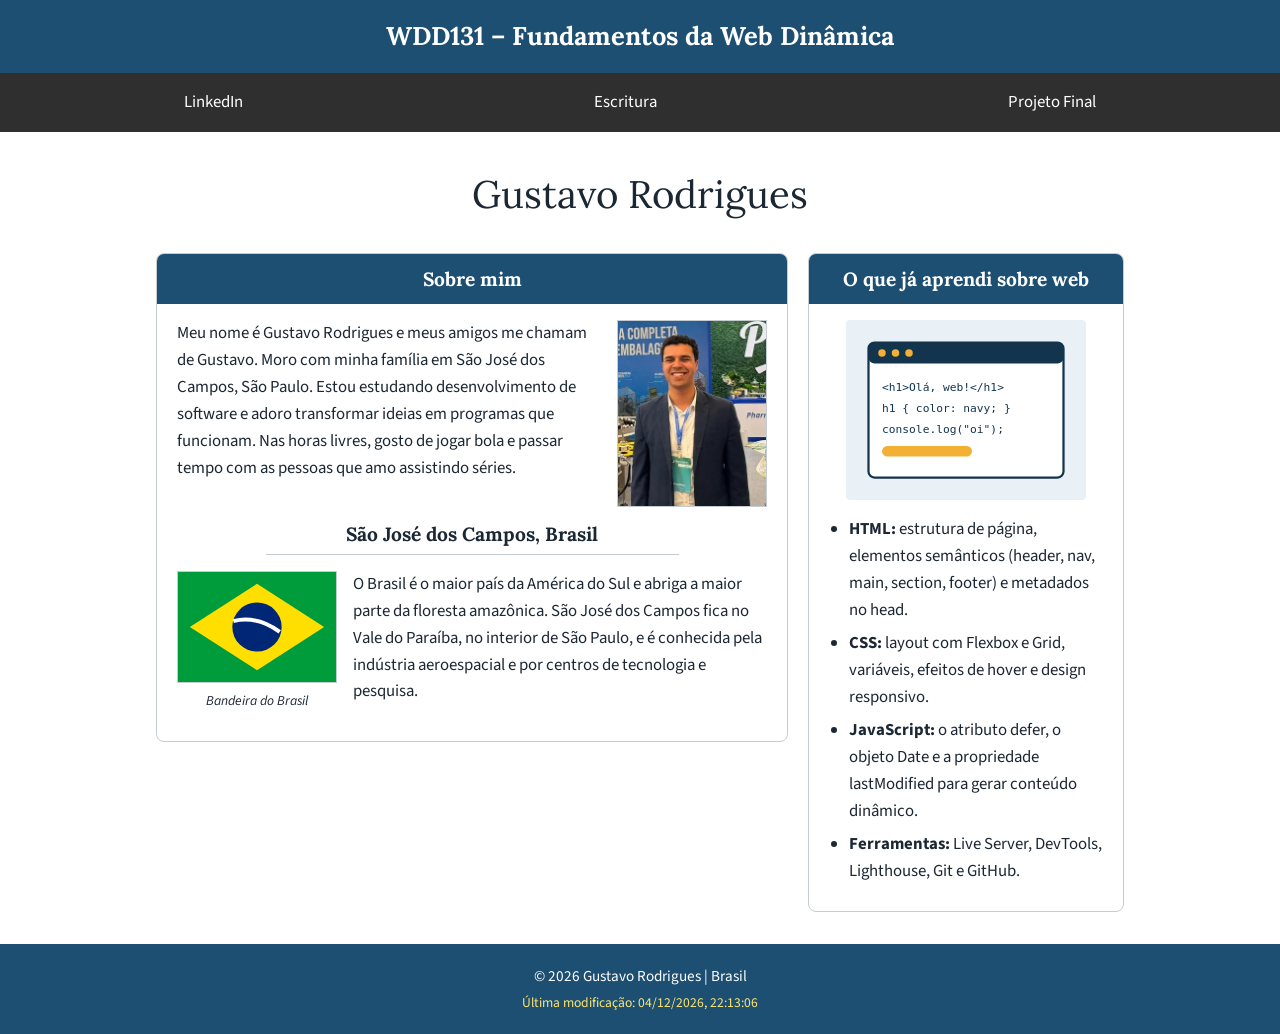
<file: index.html>
<!DOCTYPE html>
<html lang="pt-BR">
<head>
  <meta charset="UTF-8">
  <meta name="viewport" content="width=device-width, initial-scale=1.0">
  <title>WDD 131 – Fundamentos da Web Dinâmica - Gustavo Rodrigues</title>
  <meta name="description" content="WDD 131 – Fundamentos da Web Dinâmica. Página inicial de Gustavo Rodrigues, estudante de desenvolvimento de software e informações sobre minha cidade.">
  <meta name="author" content="Edison Gustavo Rodrigues da Silva">
  <link rel="preconnect" href="https://fonts.googleapis.com">
  <link rel="preconnect" href="https://fonts.gstatic.com" crossorigin>
  <link href="https://fonts.googleapis.com/css2?family=Lora:wght@500;700&family=Source+Sans+3:wght@400;600&display=swap" rel="stylesheet">
  <link rel="stylesheet" href="estilos/base.css">
  <script src="scripts/obterdatas.js" defer></script>
</head>
<body>
  <header>
    <span id="titulo-curso">WDD131 – Fundamentos da Web Dinâmica</span>
    <nav aria-label="Navegação principal">
      <a href="www.linkedin.com/in/gustavo-rodrigues-4a1b3b2b5" target="_blank" rel="noopener">LinkedIn</a>
      <a href="https://www.churchofjesuschrist.org/study/scriptures/bofm/mosiah/2?lang=por&id=p41#41" target="_blank" rel="noopener">Escritura</a>
      <a href="#projeto-final">Projeto Final</a>
    </nav>
  </header>

  <main>
    <h1>Gustavo Rodrigues</h1>

    <section class="card">
      <h2>Sobre mim</h2>
      <div class="card-corpo">
       <img class="foto" src="imagens/foto-perfil.jpg" alt="Retrato de Gustavo Rodrigues, sorrindo, de blazer azul-marinho e camisa branca" width="150" height="188">
        <p>Meu nome é Gustavo Rodrigues e meus amigos me chamam de Gustavo. Moro com minha família em São José dos Campos, São Paulo. Estou estudando desenvolvimento de software e adoro transformar ideias em programas que funcionam. Nas horas livres, gosto de jogar bola  e passar tempo com as pessoas que amo assistindo séries.</p>

        <h3>São José dos Campos, Brasil</h3>

        <figure>
          <img src="imagens/bandeira.svg" alt="Bandeira do Brasil: retângulo verde com um losango amarelo e um círculo azul" width="160" height="112" loading="lazy">
          <figcaption>Bandeira do Brasil</figcaption>
        </figure>
        <p>O Brasil é o maior país da América do Sul e abriga a maior parte da floresta amazônica. São José dos Campos fica no Vale do Paraíba, no interior de São Paulo, e é conhecida pela indústria aeroespacial e por centros de tecnologia e pesquisa.</p>
      </div>
    </section>

     <section class="card" id="projeto-final">
      <h2>O que já aprendi sobre web</h2>
      <div class="card-corpo">
        <img class="ilustracao" src="imagens/aprendizado.svg" alt="Ilustração de uma página web com marcações HTML, estilos CSS e um trecho de JavaScript" width="240" height="180" loading="lazy">
        <ul>
          <li><strong>HTML:</strong> estrutura de página, elementos semânticos (header, nav, main, section, footer) e metadados no head.</li>
          <li><strong>CSS:</strong> layout com Flexbox e Grid, variáveis, efeitos de hover e design responsivo.</li>
          <li><strong>JavaScript:</strong> o atributo defer, o objeto Date e a propriedade lastModified para gerar conteúdo dinâmico.</li>
          <li><strong>Ferramentas:</strong> Live Server, DevTools, Lighthouse, Git e GitHub.</li>
        </ul>
      </div>
    </section>
  </main>

  <footer>
    <p>&copy; <span id="anoatual"></span> Gustavo Rodrigues | Brasil</p>
    <p id="ultimaModificacao"></p>
  </footer>
</body>
</html>
</file>
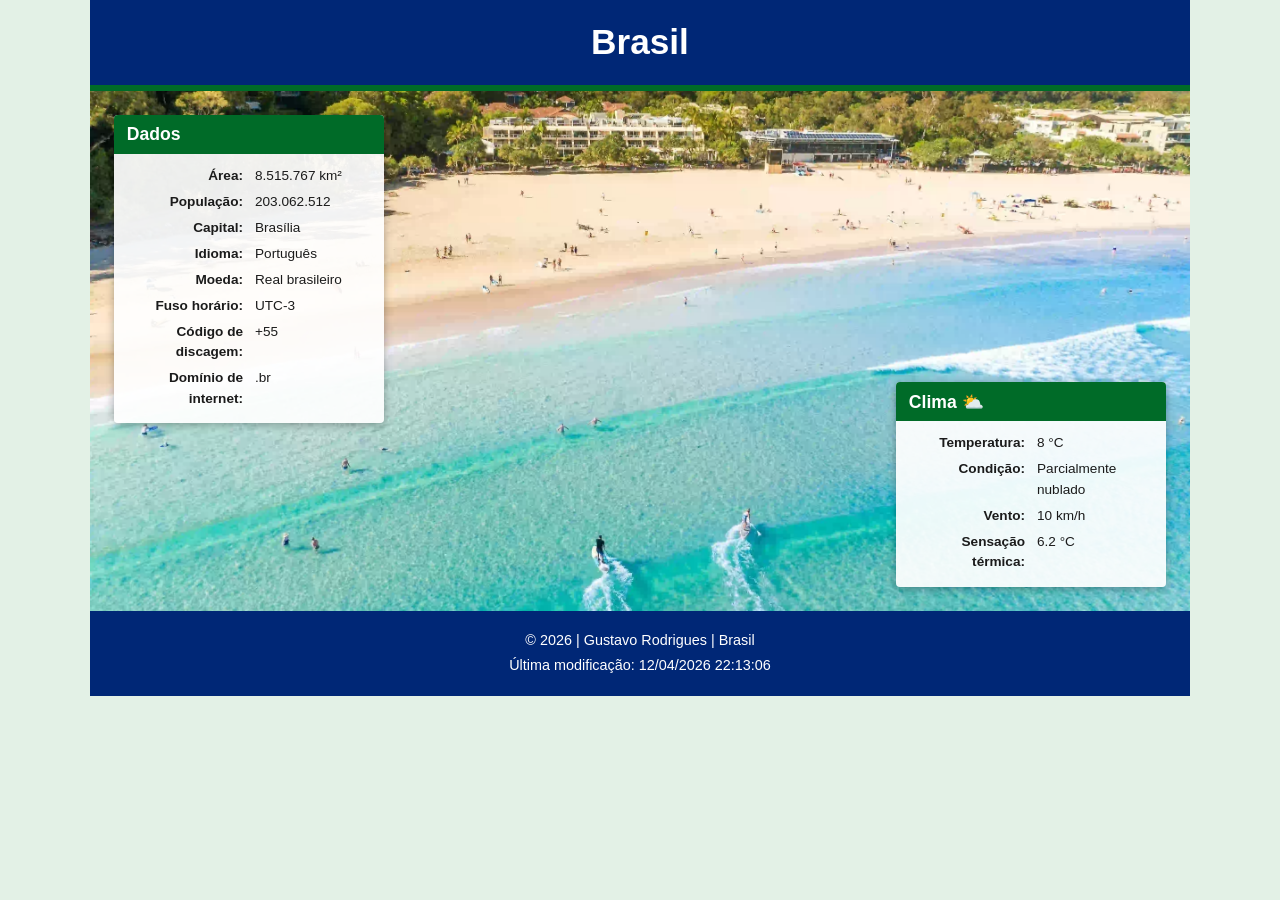
<file: local.html>
<!DOCTYPE html>
<html lang="pt-br">
<head>
  <meta charset="UTF-8">
  <meta name="viewport" content="width=device-width, initial-scale=1.0">
  <title>Local | Brasil</title>
  <meta name="description" content="Dados e clima do Brasil.">
 <meta name="author" content="Edison Gustavo Rodrigues da Silva">
  <link rel="stylesheet" href="estilos/local.css">
  <link rel="stylesheet" href="estilos/local-grandes.css">
  <script src="scripts/local.js" defer></script>
</head>
<body>
  <header>
    <h1>Brasil</h1>
  </header>

  <main>
    <picture class="principal">
      <source media="(min-width: 700px)" srcset="imagens/paisagem-praia-grande.webp" width="1200" height="600">
      <img src="imagens/paisagem-praia.webp" width="400" height="600" alt="Paisagem de praia" fetchpriority="high">
    </picture>

    <section class="dados">
      <h2>Dados</h2>
      <dl>
        <dt>Área:</dt><dd>8.515.767 km²</dd>
        <dt>População:</dt><dd>203.062.512</dd>
        <dt>Capital:</dt><dd>Brasília</dd>
        <dt>Idioma:</dt><dd>Português</dd>
        <dt>Moeda:</dt><dd>Real brasileiro</dd>
        <dt>Fuso horário:</dt><dd>UTC-3</dd>
        <dt>Código de discagem:</dt><dd>+55</dd>
        <dt>Domínio de internet:</dt><dd>.br</dd>
      </dl>
    </section>

    <section class="clima">
      <h2>Clima</h2>
      <img class="icone-clima" src="imagens/clima.svg" width="48" height="48" alt="Parcialmente nublado">
      <dl>
        <dt>Temperatura:</dt><dd><span id="temperatura"></span> °C</dd>
        <dt>Condição:</dt><dd>Parcialmente nublado</dd>
        <dt>Vento:</dt><dd><span id="vento"></span> km/h</dd>
        <dt>Sensação térmica:</dt><dd id="sensacao"></dd>
      </dl>
    </section>
  </main>

  <footer>
    <p>&copy; <span id="anoatual"></span> | Gustavo Rodrigues | Brasil</p>
    <p id="ultimaModificacao"></p>
  </footer>
</body>
</html>
</file>
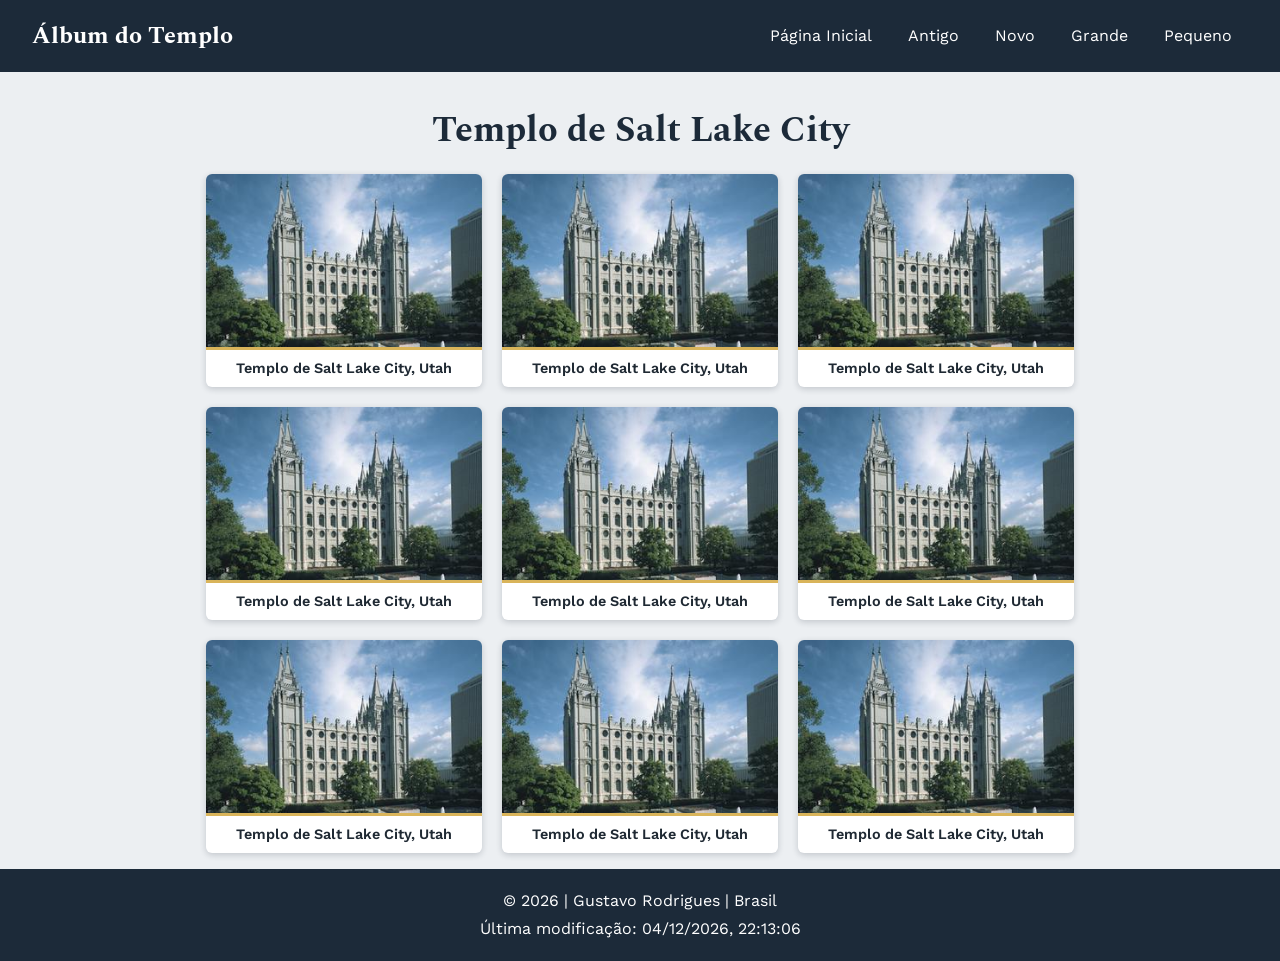
<file: templos.html>
<!DOCTYPE html>
<html lang="pt-BR">
<head>
    <meta charset="UTF-8">
    <meta name="viewport" content="width=device-width, initial-scale=1.0">
    <title>Álbum do Templo | WDD131</title>
    <meta name="description" content="Álbum de imagens de templos com layout responsivo e menu hambúrguer.">
    <meta name="author" content="Edison Gustavo Rodrigues da Silva">
    <link rel="preconnect" href="https://fonts.googleapis.com">
    <link rel="preconnect" href="https://fonts.gstatic.com" crossorigin>
    <link href="https://fonts.googleapis.com/css2?family=Spectral:wght@500;700&family=Work+Sans:wght@400;600&display=swap" rel="stylesheet">
    <link rel="stylesheet" href="estilos/templos.css">
    <link rel="stylesheet" href="estilos/templos-grandes.css" media="(min-width: 700px)">
    <script src="scripts/templos.js" defer></script>
</head>
<body>
    <header>
        <span class="titulo-site">Álbum do Templo</span>
        <button id="menu" type="button" aria-label="Abrir menu" aria-expanded="false" aria-controls="menu-nav">☰</button>
        <nav id="menu-nav" aria-label="Navegação principal">
            <a href="#">Página Inicial</a>
            <a href="#">Antigo</a>
            <a href="#">Novo</a>
            <a href="#">Grande</a>
            <a href="#">Pequeno</a>
        </nav>
    </header>

    <main>
        <h1>Templo de Salt Lake City</h1>
        <section class="galeria">
            <figure>
                <img src="imagens/templo-lago-salgado.jpg" alt="Templo de Salt Lake City, Utah" width="400" height="250" loading="lazy">
                <figcaption>Templo de Salt Lake City, Utah</figcaption>
            </figure>
            <figure>
                <img src="imagens/templo-lago-salgado.jpg" alt="Templo de Salt Lake City, Utah" width="400" height="250" loading="lazy">
                <figcaption>Templo de Salt Lake City, Utah</figcaption>
            </figure>
            <figure>
                <img src="imagens/templo-lago-salgado.jpg" alt="Templo de Salt Lake City, Utah" width="400" height="250" loading="lazy">
                <figcaption>Templo de Salt Lake City, Utah</figcaption>
            </figure>
            <figure>
                <img src="imagens/templo-lago-salgado.jpg" alt="Templo de Salt Lake City, Utah" width="400" height="250" loading="lazy">
                <figcaption>Templo de Salt Lake City, Utah</figcaption>
            </figure>
            <figure>
                <img src="imagens/templo-lago-salgado.jpg" alt="Templo de Salt Lake City, Utah" width="400" height="250" loading="lazy">
                <figcaption>Templo de Salt Lake City, Utah</figcaption>
            </figure>
            <figure>
                <img src="imagens/templo-lago-salgado.jpg" alt="Templo de Salt Lake City, Utah" width="400" height="250" loading="lazy">
                <figcaption>Templo de Salt Lake City, Utah</figcaption>
            </figure>
            <figure>
                <img src="imagens/templo-lago-salgado.jpg" alt="Templo de Salt Lake City, Utah" width="400" height="250" loading="lazy">
                <figcaption>Templo de Salt Lake City, Utah</figcaption>
            </figure>
            <figure>
                <img src="imagens/templo-lago-salgado.jpg" alt="Templo de Salt Lake City, Utah" width="400" height="250" loading="lazy">
                <figcaption>Templo de Salt Lake City, Utah</figcaption>
            </figure>
            <figure>
                <img src="imagens/templo-lago-salgado.jpg" alt="Templo de Salt Lake City, Utah" width="400" height="250" loading="lazy">
                <figcaption>Templo de Salt Lake City, Utah</figcaption>
            </figure>
        </section>
    </main>

    <footer>
        <p>&copy; <span id="anoatual"></span> | Gustavo Rodrigues | Brasil</p>
        <p>Última modificação: <span id="ultimaModificacao"></span></p>
    </footer>
</body>
</html>
</file>
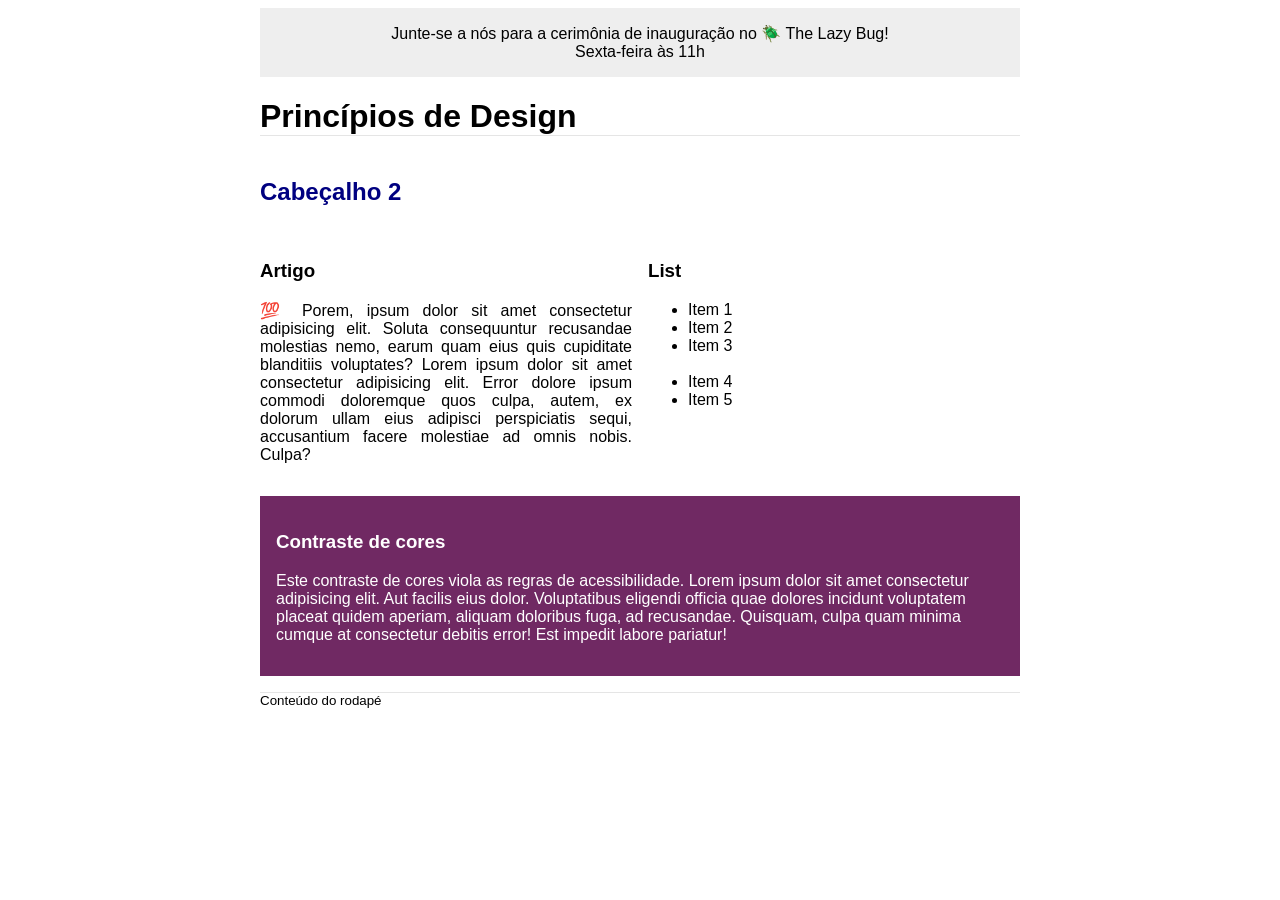
<file: semana03/design.html>
<!DOCTYPE html>
<html lang="pt-br">
<head>
    <meta charset="UTF-8">
    <meta name="viewport" content="width=device-width, initial-scale=1.0">
    <title>Document</title>
    <link rel="stylesheet" href="estilos/design.css">
</head>

<body>
    <header>
	<div class="banner">
	Junte-se a nós para a cerimônia de inauguração no 🪲 The Lazy Bug!<br>Sexta-feira às 11h
</div>
	<h1>Princípios de Design</h1>
</header>
<main>
	<h2>Cabeçalho 2</h2>
	<section>
		<h3>Artigo</h3>
		<article>
			<p>💯 Porem, ipsum dolor sit amet consectetur adipisicing elit. Soluta consequuntur recusandae molestias nemo, earum quam eius quis cupiditate blanditiis voluptates? Lorem ipsum dolor sit amet consectetur adipisicing elit. Error dolore ipsum commodi doloremque quos culpa, autem, ex dolorum ullam eius adipisci perspiciatis sequi, accusantium facere molestiae ad omnis nobis. Culpa?</p>
		</article>
	</section>
	<section>
		<h3>List</h3>
		<ul>
			<li>Item 1</li>
			<li>Item 2</li>
			<li>Item 3<br><br></li>
			<li>Item 4</li>
			<li>Item 5</li>
		</ul>
	</section>
	<div class="callout">
		<h3>Contraste de cores</h3>
		<p>Este contraste de cores viola as regras de acessibilidade. Lorem ipsum dolor sit amet consectetur adipisicing elit. Aut facilis eius dolor. Voluptatibus eligendi officia quae dolores incidunt voluptatem placeat quidem aperiam, aliquam doloribus fuga, ad recusandae. Quisquam, culpa quam minima cumque at consectetur debitis error! Est impedit labore pariatur!</p>
	</div>
</main>
<footer>
	Conteúdo do rodapé
</footer>
</body>
</html>
</file>
<file: estilos/base.css>
:root {
  --marinho: #1d4f73;
  --grafite: #2f2f2f;
  --azul-claro: #eaf1f6;
  --ambar: #f2b134;
  --amarelo-data: #ffe66d;
  --tinta: #1b2733;
  --link: #0b4f8a;
  --branco: #ffffff;
  --fonte-titulo: "Lora", Georgia, "Times New Roman", serif;
  --fonte-texto: "Source Sans 3", system-ui, -apple-system, "Segoe UI", Roboto, Arial, sans-serif;
}

* {
  box-sizing: border-box;
}

body {
  margin: 0;
  font-family: var(--fonte-texto);
  font-size: 1.05rem;
  line-height: 1.6;
  color: var(--tinta);
  background-color: var(--branco);
}

a:focus-visible {
  outline: 3px solid var(--ambar);
  outline-offset: 3px;
}

/* Cabeçalho: faixa azul com o título e faixa grafite com a navegação */
header {
  background-color: var(--marinho);
  color: var(--branco);
  text-align: center;
  padding-top: 1rem;
}

header img {
  display: block;
  margin: 0 auto 0.5rem;
}

#titulo-curso {
  display: block;
  font-family: var(--fonte-titulo);
  font-size: 1.6rem;
  font-weight: bold;
  padding: 0 1rem 1rem;
}

/* Navegação com Flexbox */
nav {
  display: flex;
  flex-wrap: wrap;
  justify-content: space-around;
  gap: 0.25rem 1rem;
  background-color: var(--grafite);
  padding: 0.5rem 1rem;
}

nav a {
  position: relative;
  color: var(--branco);
  text-decoration: none;
  padding: 0.5rem 1rem;
  border-radius: 4px;
  transition: color 0.25s ease, background-color 0.25s ease;
}

/* Linha âmbar que cresce do centro para as bordas */
nav a::after {
  content: "";
  position: absolute;
  left: 50%;
  bottom: 0.15rem;
  width: 0;
  height: 3px;
  background-color: var(--ambar);
  border-radius: 2px;
  transform: translateX(-50%);
  transition: width 0.3s ease;
}

nav a:hover,
nav a:focus-visible {
  color: var(--ambar);
  background-color: rgba(255, 255, 255, 0.08);
}

nav a:hover::after,
nav a:focus-visible::after {
  width: calc(100% - 2rem);
}

@media (prefers-reduced-motion: reduce) {
  nav a,
  nav a::after {
    transition: none;
  }
}

/* Conteúdo principal: largura limitada, centralizado e cards em Grid */
main {
  max-width: 1000px;
  margin: 0 auto;
  padding: 1.5rem 1rem 2rem;
  display: grid;
  grid-template-columns: 2fr 1fr;
  gap: 1.25rem;
  align-items: start;
}

h1 {
  grid-column: 1 / -1;
  font-family: var(--fonte-titulo);
  font-size: 2.4rem;
  font-weight: normal;
  text-align: center;
  color: var(--tinta);
  margin: 0.5rem 0;
}

.card {
  border: 1px solid #c4ccd2;
  border-radius: 8px;
  overflow: hidden;
  background-color: var(--branco);
}

.card h2 {
  margin: 0;
  padding: 0.6rem 1rem;
  background-color: var(--marinho);
  color: var(--branco);
  font-family: var(--fonte-titulo);
  font-size: 1.2rem;
  text-align: center;
}

.card-corpo {
  padding: 1rem 1.25rem 1.25rem;
  display: flow-root; /* contém as imagens flutuantes */
}

.card-corpo p {
  margin: 0 0 1rem;
}

/* Foto à direita do texto */
.foto {
  float: right;
  max-width: 40%;
  height: auto;
  margin: 0 0 0.75rem 1rem;
  border: 1px solid #c4ccd2;
}

.card h3 {
  clear: both;
  width: fit-content;
  min-width: 70%;
  margin: 1rem auto 1rem;
  padding-bottom: 0.25rem;
  border-bottom: 1px solid #c4ccd2;
  font-family: var(--fonte-titulo);
  font-size: 1.2rem;
  text-align: center;
}

/* Bandeira à esquerda com legenda */
figure {
  float: left;
  width: 160px;
  max-width: 45%;
  margin: 0 1rem 0.5rem 0;
}

figure img {
  display: block;
  width: 100%;
  height: auto;
  border: 1px solid #c4ccd2;
}

figcaption {
  margin-top: 0.4rem;
  font-size: 0.85rem;
  font-style: italic;
  text-align: center;
}

/* Ilustração do segundo card */
.ilustracao {
  display: block;
  max-width: 100%;
  height: auto;
  margin: 0 auto 1rem;
  border-radius: 4px;
}

/* Lista de recursos */
.card ul {
  margin: 0;
  padding-left: 1.25rem;
}

.card li {
  margin: 0.4rem 0;
}

.card a {
  color: var(--link);
}

/* Rodapé */
footer {
  background-color: var(--marinho);
  color: var(--branco);
  text-align: center;
  padding: 1rem;
  font-size: 0.95rem;
}

footer p {
  margin: 0.25rem 0;
}

#ultimaModificacao {
  color: var(--amarelo-data);
  font-size: 0.85rem;
}

/* Telas estreitas: cards empilhados */
@media (max-width: 700px) {
  main {
    grid-template-columns: 1fr;
  }

  h1 {
    font-size: 1.9rem;
  }
}
</file>
<file: estilos/local.css>
:root {
  --verde: #006b28;
  --amarelo: #ffdf00;
  --azul: #002776;
  --branco: #ffffff;
  --fundo: #e3f1e6;
  --texto: #1b1b1b;
  --cartao: #ffffffeb;
  --sombra: #0000004d;
  --fonte-titulo: "Trebuchet MS", "Segoe UI", sans-serif;
  --fonte-texto: "Segoe UI", Roboto, Arial, sans-serif;
  --espaco: 1rem;
}

* { box-sizing: border-box; }

/* Visualização estreita: coluna única centralizada */
body {
  margin: 0;
  font-family: var(--fonte-texto);
  color: var(--texto);
  background: var(--fundo);
  line-height: 1.5;
  text-align: center;
}

body > * {
  max-width: 420px;
  margin-inline: auto;
}

header, footer {
  background: var(--azul);
  color: var(--branco);
  padding: var(--espaco);
  font-size: 0.9rem;
}

body > header { border-bottom: 6px solid var(--verde); }

h1, h2 {
  font-family: var(--fonte-titulo);
  margin: 0;
}

header h1 { font-size: 1.5rem; }

main { background: var(--branco); }

.principal img {
  display: block;
  width: 100%;
  height: auto;
}

section { padding: var(--espaco); }

section + section { border-top: 1px solid #d8d8d8; }

section h2 {
  font-size: 1.3rem;
  margin-bottom: 0.75rem;
}

/* Rótulos à direita (negrito), valores à esquerda */
dl {
  display: grid;
  grid-template-columns: 1fr 1fr;
  gap: 0.35rem 0.75rem;
  margin: 0;
  font-size: 0.9rem;
}

dt {
  font-weight: bold;
  text-align: right;
}

dd {
  margin: 0;
  text-align: left;
}

.icone-clima {
  display: block;
  margin: 0 auto 0.75rem;
}

footer p { margin: 0.2rem 0; }

footer a { color: var(--amarelo); }
</file>
<file: estilos/local-grandes.css>
/* Visualização ampla (carregado depois de local.css) */
@media (min-width: 700px) {
  body > * { max-width: 1100px; }

  header h1 { font-size: 2.2rem; }

  main {
    position: relative;
    background: none;
  }

  .principal img {
    height: 520px;
    object-fit: cover;
  }

  /* Cartões sobre a imagem: Dados no alto à esquerda, Clima embaixo à direita */
  section {
    position: absolute;
    width: 270px;
    padding: 0 0 0.9rem;
    background: var(--cartao);
    border-radius: 4px;
    box-shadow: 0 2px 8px var(--sombra);
    text-align: left;
  }

  section + section { border-top: none; }

  .dados {
    top: 1.5rem;
    left: 1.5rem;
  }

  .clima {
    bottom: 1.5rem;
    right: 1.5rem;
  }

  /* Barra verde de título */
  section h2 {
    background: var(--verde);
    color: var(--branco);
    padding: 0.4rem 0.8rem;
    font-size: 1.1rem;
    border-radius: 4px 4px 0 0;
  }

  dl {
    padding-inline: 0.8rem;
    font-size: 0.85rem;
  }

  /* Ícone do clima via pseudoelemento; o SVG some */
  .icone-clima { display: none; }

  .clima h2::after { content: " ⛅"; }
}
</file>
<file: estilos/templos.css>
/* ===== Variáveis: esquema de cores e fontes ===== */
:root {
    --tinta: #1c2a39;
    --pedra: #eceff2;
    --branco: #ffffff;
    --dourado: #d9b45a;
    --texto: #1f2933;
    --fonte-titulo: "Spectral", Georgia, serif;
    --fonte-corpo: "Work Sans", Arial, sans-serif;
}

/* ===== Base ===== */
* {
    box-sizing: border-box;
}

body {
    margin: 0;
    font-family: var(--fonte-corpo);
    font-size: 1rem;
    line-height: 1.5;
    color: var(--texto);
    background-color: var(--pedra);
}

/* ===== Cabeçalho e navegação (mobile) ===== */
header {
    display: flex;
    flex-wrap: wrap;
    justify-content: space-between;
    align-items: center;
    padding: 0.75rem 1rem;
    background-color: var(--tinta);
    color: var(--branco);
}

.titulo-site {
    font-family: var(--fonte-titulo);
    font-size: 1.5rem;
    font-weight: 700;
}

/* Botão hambúrguer: visível apenas no mobile */
#menu {
    display: block;
    padding: 0.25rem 0.75rem;
    font-size: 1.75rem;
    line-height: 1;
    color: var(--branco);
    background: none;
    border: 2px solid var(--dourado);
    border-radius: 4px;
    cursor: pointer;
}

#menu:hover,
#menu:focus-visible {
    background-color: var(--dourado);
    color: var(--tinta);
}

/* Menu: escondido por padrão no mobile, aparece com a classe "open" */
nav {
    display: none;
    flex-direction: column;
    width: 100%;
    margin-top: 0.75rem;
}

nav.open {
    display: flex;
}

nav a {
    padding: 0.75rem 1rem;
    color: var(--branco);
    text-decoration: none;
    border-top: 1px solid rgba(255, 255, 255, 0.2);
    transition: background-color 0.2s, color 0.2s;
}

nav a:hover,
nav a:focus-visible {
    background-color: var(--dourado);
    color: var(--tinta);
}

/*  Conteúdo principal */
main {
    max-width: 1100px;
    margin: 0 auto;
    padding: 1rem;
}

h1 {
    margin: 1rem 0;
    font-family: var(--fonte-titulo);
    font-size: 2rem;
    color: var(--tinta);
    text-align: center;
}

/* Grade: 1 coluna no mobile */
.galeria {
    display: grid;
    grid-template-columns: 1fr;
    gap: 1.5rem;
}

figure {
    margin: 0;
    overflow: hidden;
    background-color: var(--branco);
    border-radius: 6px;
    box-shadow: 0 2px 6px rgba(28, 42, 57, 0.2);
}

figure img {
    display: block;
    width: 100%;
    height: auto;
    aspect-ratio: 8 / 5;
    object-fit: cover;
    transition: transform 0.3s;
}

figure:hover img {
    transform: scale(1.04);
}

figcaption {
    padding: 0.75rem 1rem;
    font-weight: 600;
    text-align: center;
    border-top: 3px solid var(--dourado);
}

/* ===== Rodapé ===== */
footer {
    padding: 1rem;
    text-align: center;
    background-color: var(--tinta);
    color: var(--branco);
}

footer p {
    margin: 0.25rem 0;
}
</file>
<file: estilos/templos-grandes.css>
/* Visualização maior (a partir de 700px, definido no media do <link> no HTML) */

/* Esconde o botão hamburguer */
#menu {
    display: none;
}

header {
    flex-wrap: nowrap;
    padding: 1rem 2rem;
}

/* Menu sempre visível, em linha com CSS Flex */
nav {
    display: flex;
    flex-direction: row;
    width: auto;
    margin-top: 0;
    gap: 0.25rem;
}

nav a {
    padding: 0.5rem 1rem;
    border-top: none;
    border-radius: 4px;
}

main {
    max-width: 900px;
}

h1 {
    font-size: 2.25rem;
}

/* Grade de 3 colunas na visualização maior */
.galeria {
    grid-template-columns: repeat(3, 1fr);
    gap: 1.25rem;
}

figcaption {
    padding: 0.5rem;
    font-size: 0.9rem;
}
</file>
<file: semana03/estilos/design.css>
body {
	font-family: Roboto, helvetica, sans-serif;
}

header,
main,
footer {
	max-width: 760px;
	margin: 0 auto;
}

.banner {
	padding: 1rem;
	background-color: #eee;
	text-align: center;
}

h1 {
	border-bottom: 1px solid rgba(0, 0, 0, 0.1);
}

main {
	display: grid;
	grid-template-columns: 1fr 1fr;
	gap: 1rem;
}

h2 {
	color: navy;
	text-align: left;      /* antes: center */
	grid-column: 1 / -1;   /* abrange as duas colunas */
}

article p {
	text-align: justify;
}

.callout {
	color: #fff;               /* antes: #777 */
	background-color: #702963;
	padding: 1rem;             /* corrige o padding */
	grid-column: 1 / -1;       /* ocupa a largura toda abaixo do artigo e da lista */
}

footer {
	margin-top: 1rem;
	border-top: 1px solid rgba(0, 0, 0, 0.1);
	font-size: smaller;
	text-align: left;      /* antes: right */
}
</file>
